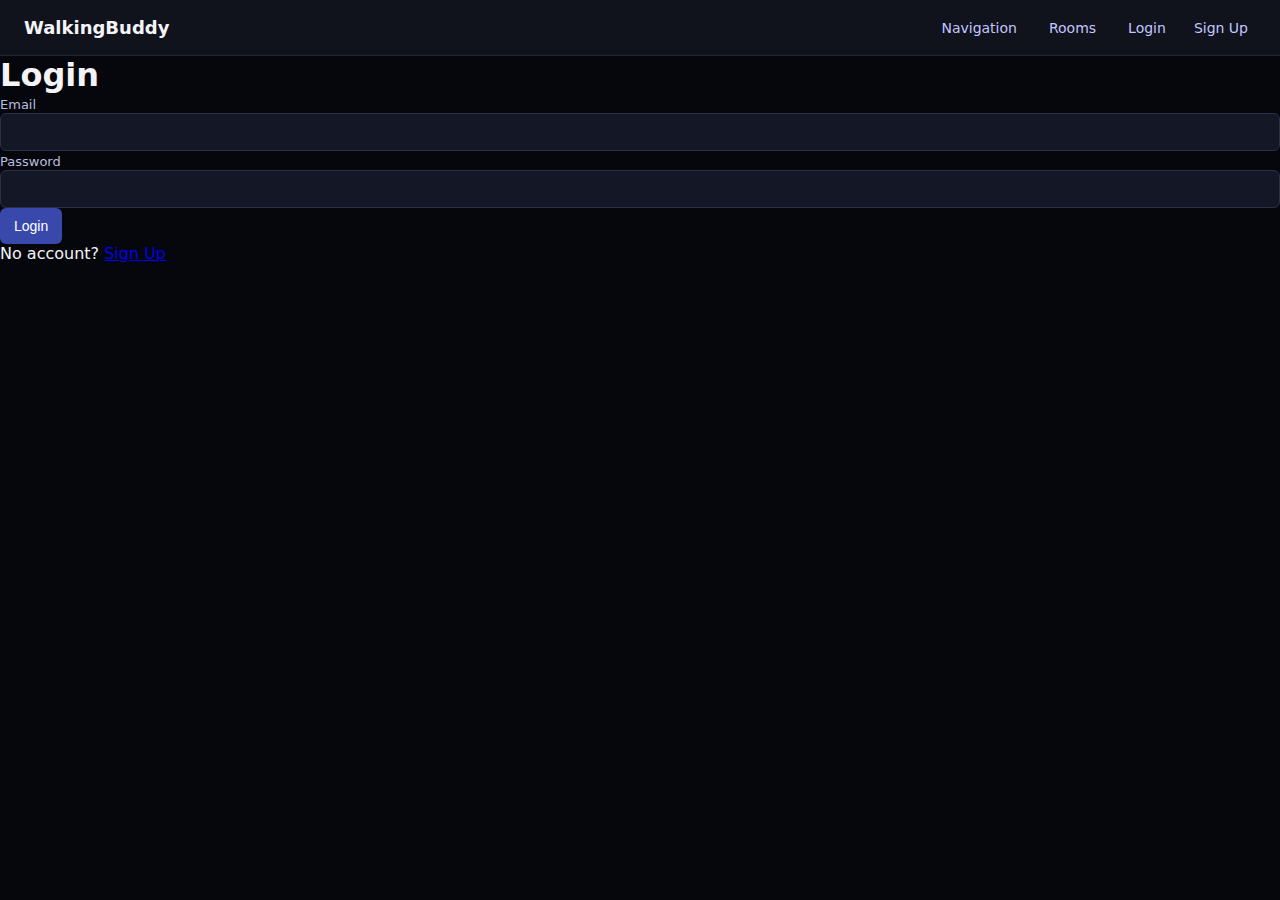
<file: docs/login.html>
<!DOCTYPE html>
<html lang="en">
<head>
  <meta charset="UTF-8" />
  <meta name="viewport" content="width=device-width, initial-scale=1.0" />
  <title>Login - Walking Buddy</title>
  <link rel="stylesheet" href="style.css" />
  <style>
    .auth-msg{display:none;margin-top:10px;padding:8px;border-radius:6px;}
    .auth-msg.error{background:#ffd6d6;color:#800;}
    .auth-msg.success{background:#e6ffea;color:#064;}
  </style>
</head>
<body>

<header class="topbar">
  <div class="logo">WalkingBuddy</div>
  <nav class="nav-links" id="nav-links">
    <a href="index.html">Navigation</a>
    <a href="rooms.html">Rooms</a>

    <span id="auth-links">
      <a href="login.html">Login</a>
      <a href="signup.html">Sign Up</a>
    </span>

    <span id="user-info" style="display:none; align-items:center; gap:10px;">
      <div id="user-avatar" style="
        width:32px;height:32px;border-radius:50%;
        display:flex;align-items:center;justify-content:center;
        font-size:14px;font-weight:600;color:#fff;
      "></div>
      <span id="user-name"></span>
      <a href="#" id="logout-btn" class="logout-link">Logout</a>
    </span>
  </nav>
</header>

<div class="auth-wrapper">
  <div class="auth-card">

    <h1 class="auth-title">Login</h1>

    <form id="loginForm" autocomplete="off" novalidate>
      <label class="input-label">Email</label>
      <input id="email" type="email" class="text-input auth-input" />

      <label class="input-label">Password</label>
      <input id="password" type="password" class="text-input auth-input" />

      <button id="loginBtn" class="btn primary auth-btn" type="submit">Login</button>

      <p class="auth-footer">
        No account? <a href="signup.html" class="auth-link">Sign Up</a>
      </p>

      <div id="msgSuccess" class="auth-msg success"></div>
      <div id="msgError" class="auth-msg error"></div>
    </form>

  </div>
</div>

<script type="module" src="modules/auth.js"></script>

<script>
(() => {
  const BACKEND_BASE = "https://cp317-group-18-project.onrender.com";

  const form = document.getElementById('loginForm');
  const btn = document.getElementById('loginBtn');
  const msgSuccess = document.getElementById('msgSuccess');
  const msgError = document.getElementById('msgError');

  function showSuccess(t){msgError.style.display='none';msgSuccess.textContent=t;msgSuccess.style.display='block';}
  function showError(t){msgSuccess.style.display='none';msgError.textContent=t;msgError.style.display='block';}

  form.addEventListener('submit', async e=>{
    e.preventDefault(); msgError.style.display='none'; msgSuccess.style.display='none';

    const email=document.getElementById('email').value.trim();
    const password=document.getElementById('password').value;

    if(!email) return showError('Enter email.');
    if(!password) return showError('Enter password.');

    try {
      btn.disabled=true; btn.textContent='Logging in...';

      const res=await fetch(`${BACKEND_BASE}/auth/login`,{
        method:"POST",
        credentials:"include",
        headers:{'Content-Type':'application/json'},
        body:JSON.stringify({email,password})
      });

      const data = await res.json().catch(()=>({}));

      if(res.status===200){
        if(data.user){
          localStorage.setItem("user", JSON.stringify(data.user));
        }

        showSuccess("Login successful. Redirecting...");
        setTimeout(()=>window.location.href="index.html",700);
      } else {
        showError(data.detail || "Invalid credentials.");
      }

    } catch {
      showError("Network error.");
    } finally {
      btn.disabled=false; btn.textContent="Login";
    }

  });
})();
</script>

</body>
</html>
</file>
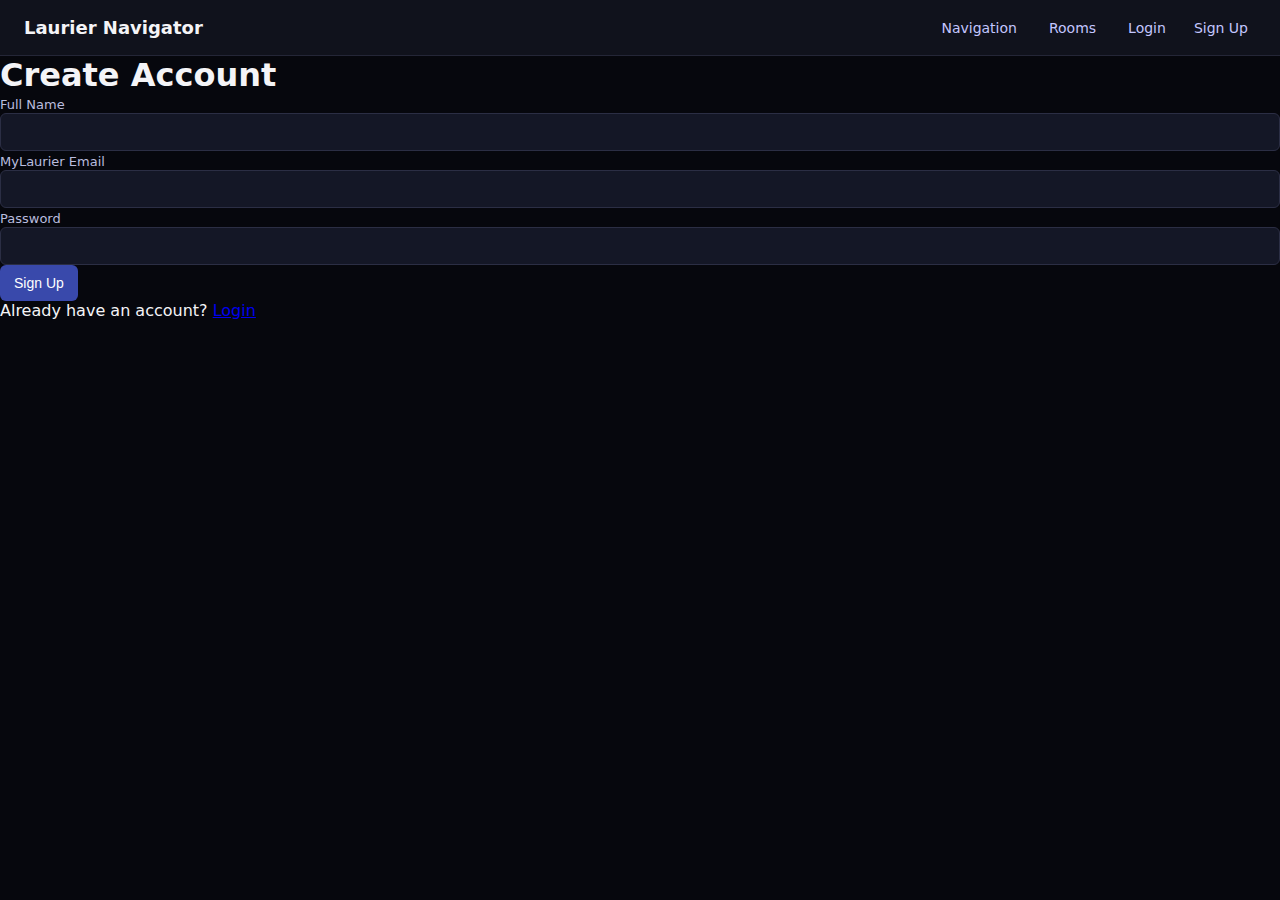
<file: docs/signup.html>
<!DOCTYPE html>
<html lang="en">
<head>
  <meta charset="UTF-8" />
  <meta name="viewport" content="width=device-width, initial-scale=1.0" />
  <title>Sign Up - Walking Buddy</title>
  <link rel="stylesheet" href="style.css" />
  <style>
    .auth-msg { display:none;margin-top:10px;padding:8px;border-radius:6px; }
    .auth-msg.error { background:#ffd6d6;color:#800; }
    .auth-msg.success { background:#e6ffea;color:#064; }
  </style>
</head>
<body>

<header class="topbar">
  <div class="logo">Laurier Navigator</div>
  <nav class="nav-links" id="nav-links">
    <a href="index.html">Navigation</a>
    <a href="rooms.html">Rooms</a>

    <span id="auth-links">
      <a href="login.html">Login</a>
      <a href="signup.html">Sign Up</a>
    </span>

    <span id="user-info" style="display:none; align-items:center; gap:10px;">
      <div id="user-avatar" style="
        width:32px;height:32px;border-radius:50%;
        display:flex;align-items:center;justify-content:center;
        font-size:14px;font-weight:600;color:#fff;
      "></div>
      <span id="user-name"></span>
      <a href="#" id="logout-btn" class="logout-link">Logout</a>
    </span>
  </nav>
</header>

<div class="auth-wrapper">
  <div class="auth-card">

    <h1 class="auth-title">Create Account</h1>

    <form id="signupForm" autocomplete="off" novalidate>
      <label class="input-label">Full Name</label>
      <input id="name" type="text" class="text-input auth-input" />

      <label class="input-label">MyLaurier Email</label>
      <input id="email" type="email" class="text-input auth-input" />

      <label class="input-label">Password</label>
      <input id="password" type="password" class="text-input auth-input" />

      <button id="signupBtn" class="btn primary auth-btn" type="submit">Sign Up</button>

      <p class="auth-footer">
        Already have an account? <a href="login.html" class="auth-link">Login</a>
      </p>

      <div id="msgSuccess" class="auth-msg success"></div>
      <div id="msgError" class="auth-msg error"></div>
    </form>

  </div>
</div>

<script type="module" src="modules/auth.js"></script>

<script>
(() => {
  const BACKEND_BASE = "https://cp317-group-18-project.onrender.com";

  const form = document.getElementById('signupForm');
  const btn = document.getElementById('signupBtn');
  const msgSuccess = document.getElementById('msgSuccess');
  const msgError = document.getElementById('msgError');

  function showSuccess(t){msgError.style.display='none';msgSuccess.textContent=t;msgSuccess.style.display='block';}
  function showError(t){msgSuccess.style.display='none';msgError.textContent=t;msgError.style.display='block';}

  form.addEventListener('submit', async e => {
    e.preventDefault();
    msgError.style.display='none';msgSuccess.style.display='none';

    const name = document.getElementById('name').value.trim();
    const email = document.getElementById('email').value.trim();
    const password = document.getElementById('password').value.trim();

    if (!name) return showError('Enter your name.');
    if (!email.endsWith('@mylaurier.ca')) return showError('Use @mylaurier.ca email.');
    if (password.length < 8) return showError('Password must be at least 8 characters.');

    try {
      btn.disabled = true; btn.textContent='Signing up...';

      const res = await fetch(`${BACKEND_BASE}/auth/signup`, {
        method:"POST",
        credentials:"include",
        headers:{'Content-Type':'application/json'},
        body:JSON.stringify({name,email,password})
      });

      const data = await res.json().catch(()=>({}));

      if (res.status === 201) {
        localStorage.setItem("user", JSON.stringify({
          id: data.user_id,
          name: data.name,
          email: data.email
        }));

        showSuccess("Signup successful. Redirecting...");
        setTimeout(()=>window.location.href="index.html",800);
      } else {
        showError(data.detail || data.message || "Signup failed.");
      }
    } catch {
      showError("Network error.");
    } finally {
      btn.disabled=false; btn.textContent="Sign Up";
    }
  });
})();
</script>

</body>
</html>
</file>
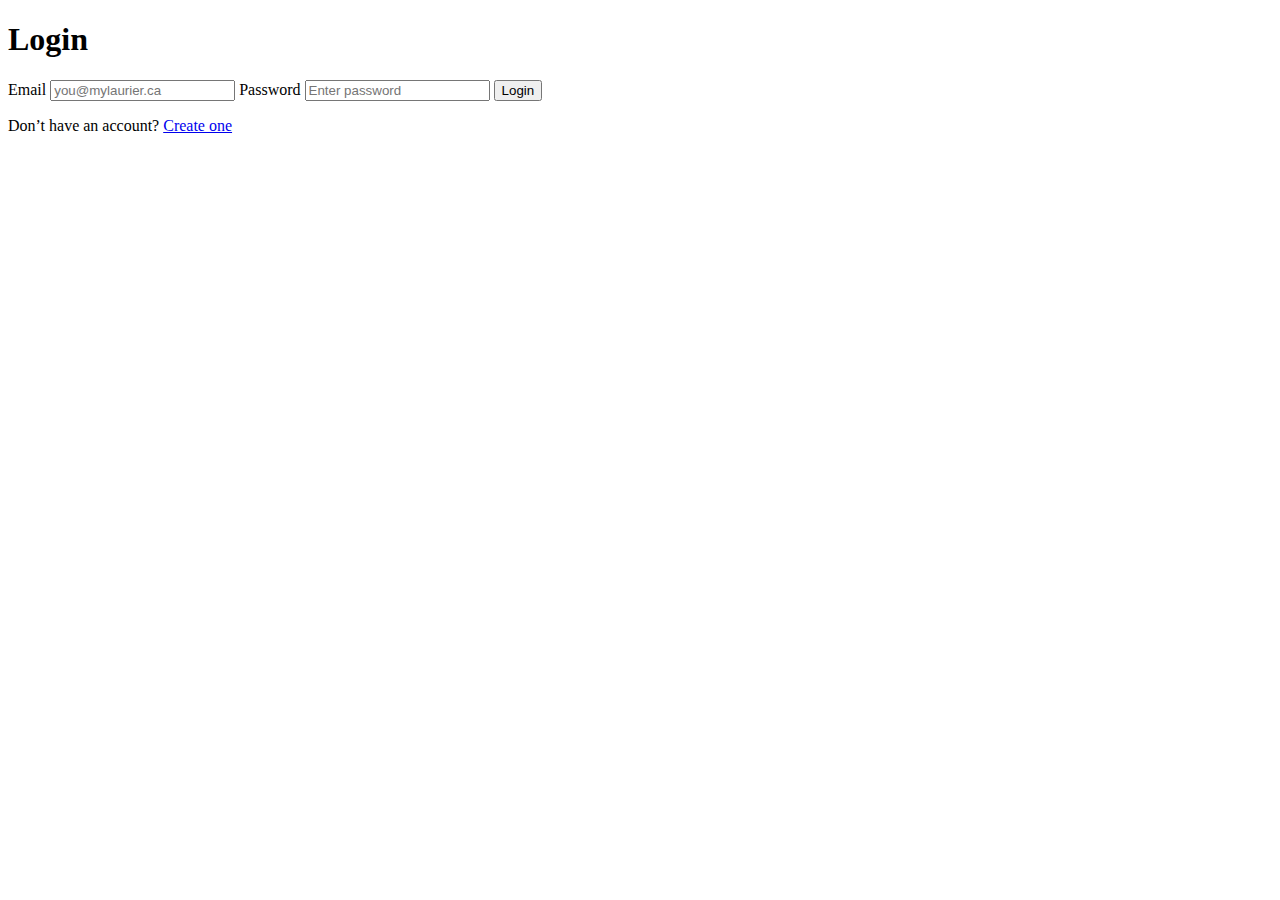
<file: frontend/login.html>
<!DOCTYPE html>
<html lang="en">
<head>
  <meta charset="UTF-8" />
  <meta name="viewport" content="width=device-width, initial-scale=1.0" />
  <title>Login - Laurier Navigator</title>
  <link rel="stylesheet" href="style.css" />
</head>
<body>

  <div class="auth-wrapper">
    <div class="auth-card">

      <h1 class="auth-title">Login</h1>

      <label class="input-label">Email</label>
      <input type="email" class="text-input auth-input" placeholder="you@mylaurier.ca" />

      <label class="input-label">Password</label>
      <input type="password" class="text-input auth-input" placeholder="Enter password" />

      <button class="btn primary auth-btn">Login</button>

      <p class="auth-footer">
        Don’t have an account? <a href="signup.html" class="auth-link">Create one</a>
      </p>

    </div>
  </div>

</body>
</html>
</file>
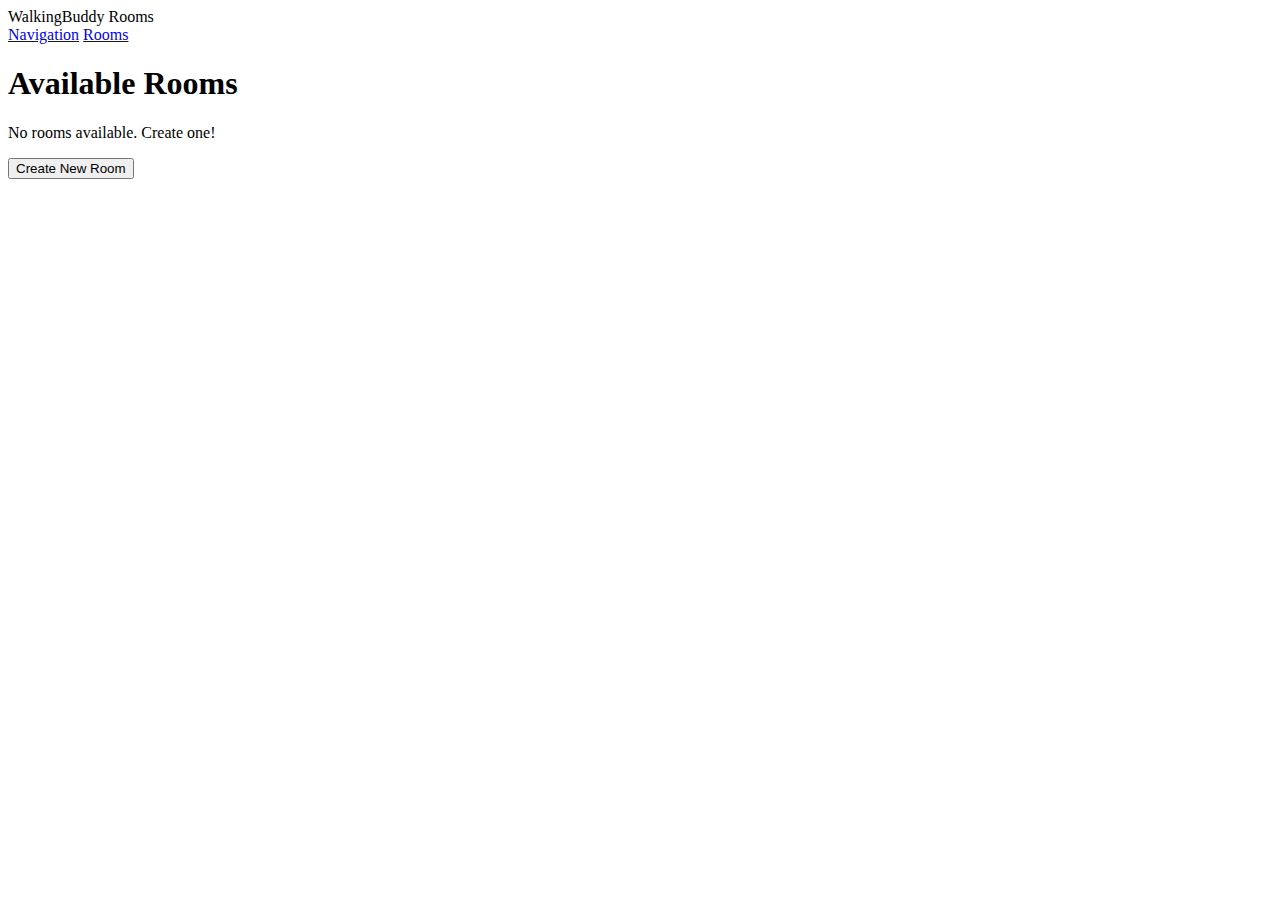
<file: frontend/rooms.html>
<!DOCTYPE html>
<html lang="en">
<head>
  <meta charset="UTF-8" />
  <meta name="viewport" content="width=device-width, initial-scale=1.0" />
  <title>Rooms - Laurier Navigator</title>
  <link rel="stylesheet" href="style.css" />
</head>
<body>

  <header class="topbar">
    <div class="logo">WalkingBuddy Rooms</div>
    <nav class="nav-links">
      <a href="index.html">Navigation</a>
      <a href="rooms.html" class="active">Rooms</a>
    </nav>
  </header>

  <main class="rooms-container">
    <h1 class="section-title">Available Rooms</h1>

    <!-- This will show if no rooms are available -->
    <div id="no-rooms-message" class="no-rooms-message">
      <p>No rooms available. Create one!</p>
    </div>

    <!-- List of rooms (dynamically populated) -->
    <div id="room-list" class="room-list">
      <!-- Room cards will be added here dynamically -->
    </div>

    <!-- Button to toggle Create Room Form -->
    <button id="toggle-create-room-form" class="btn primary-outline">Create New Room</button>

    <!-- Create Room Form (hidden initially) -->
    <div id="create-room-form" class="create-room-form" style="display:none;">
      <h2>Create a New Room</h2>
      <label class="input-label">Room Name</label>
      <input id="room-name" class="text-input" placeholder="Enter room name" />

      <label class="input-label">Meet Time</label>
      <input id="meet-time" class="text-input" type="datetime-local" />

      <label class="input-label">Start Location</label>
      <input id="start-location" class="text-input" placeholder="Start location" />

      <label class="input-label">Destination</label>
      <input id="destination" class="text-input" placeholder="Destination" />

      <button id="btn-create-room" class="btn primary">Create Room</button>
    </div>
  </main>

  <script>
    // Get rooms from localStorage (if any)
    let rooms = JSON.parse(localStorage.getItem("rooms")) || [];

    // Function to render rooms
    function renderRooms() {
      const roomList = document.getElementById("room-list");
      const noRoomsMessage = document.getElementById("no-rooms-message");

      if (rooms.length === 0) {
        noRoomsMessage.style.display = "block"; // Show "No rooms" message
      } else {
        noRoomsMessage.style.display = "none"; // Hide the "no rooms" message
        roomList.innerHTML = ""; // Clear the list before re-rendering

        rooms.forEach(room => {
          const roomCard = document.createElement("div");
          roomCard.classList.add("room-card");

          roomCard.innerHTML = `
            <h3 class="room-title">${room.name}</h3>
            <div class="room-meta">
              <p><strong>Members:</strong> ${room.members}</p>
              <p><strong>Meeting Time:</strong> ${new Date(room.meetTime).toLocaleString()}</p>
              <p><strong>Start Location:</strong> ${room.startLocation}</p>
              <p><strong>Destination:</strong> ${room.destination}</p>
            </div>
            <button class="btn secondary" onclick="joinRoom('${room.name}')">Join Room</button>
            <button class="btn outline" onclick="deleteRoom('${room.name}')">Delete Room</button>
          `;
          
          roomList.appendChild(roomCard);
        });
      }
    }

    // Handle room creation and saving to localStorage
    document.getElementById("btn-create-room").addEventListener("click", function() {
      const roomName = document.getElementById("room-name").value.trim();
      const meetTime = document.getElementById("meet-time").value;
      const startLocation = document.getElementById("start-location").value.trim();
      const destination = document.getElementById("destination").value.trim();

      // Form validation
      if (!roomName || !meetTime || !startLocation || !destination) {
        alert("Please fill in all fields.");
        return;
      }

      // Create new room object
      const newRoom = {
        name: roomName,
        meetTime: meetTime,
        startLocation: startLocation,
        destination: destination,
        members: 1, // Start with 1 member (the creator)
      };

      // Add the new room to rooms array
      rooms.push(newRoom);

      // Save the updated rooms list to localStorage
      localStorage.setItem("rooms", JSON.stringify(rooms));

      // Reload the rooms list
      renderRooms();

      // Hide the form after creating room
      document.getElementById("create-room-form").style.display = "none";
    });

    // Handle room joining
    function joinRoom(roomName) {
      const room = rooms.find(r => r.name === roomName);
      if (room) {
        room.members += 1; // Increase member count when joining

        // Save the updated rooms to localStorage
        localStorage.setItem("rooms", JSON.stringify(rooms));

        // Save the current room data for the user (can be used in the chat page)
        localStorage.setItem("currentRoom", JSON.stringify(room));

        // Redirect to the chat page
        window.location.href = "chat.html";
      }
    }

    // Handle room deletion
    function deleteRoom(roomName) {
      const roomIndex = rooms.findIndex(r => r.name === roomName);
      if (roomIndex > -1) {
        rooms.splice(roomIndex, 1); // Remove the room from the list

        // Update rooms in localStorage
        localStorage.setItem("rooms", JSON.stringify(rooms));

        // Re-render the rooms list
        renderRooms();
      }
    }

    // Toggle Create Room Form visibility
    document.getElementById("toggle-create-room-form").addEventListener("click", function() {
      const form = document.getElementById("create-room-form");
      if (form.style.display === "none") {
        form.style.display = "block"; // Show the form
      } else {
        form.style.display = "none"; // Hide the form
      }
    });

    // Render rooms on page load
    renderRooms();
  </script>

</body>
</html>
</file>
<file: frontend/style.css>
/* style.css */
</file>
<file: docs/style.css>
/* Global Reset */
* {
  margin: 0;
  padding: 0;
  box-sizing: border-box;
}

body {
  font-family: system-ui, -apple-system, BlinkMacSystemFont, "Segoe UI", sans-serif;
  background: #06070d;
  color: #f4f4f7;
  overflow: hidden;
}

/* Top Bar */
.topbar {
  height: 56px;
  background: #10121c;
  border-bottom: 1px solid #242637;
  display: flex;
  align-items: center;
  justify-content: space-between;
  padding: 0 24px;
}

.logo {
  font-size: 18px;
  font-weight: 600;
}

.nav-links a {
  color: #c3c6ff;
  text-decoration: none;
  font-size: 14px;
  padding: 4px 8px;
  border-radius: 4px;
  transition: 0.15s;
}

.nav-links a:hover {
  color: white;
}

.nav-links a.active {
  background: #3949ab;
  color: white;
}

/* Main Layout */
.layout {
  display: grid;
  grid-template-columns: 340px 1fr;
  height: calc(100vh - 56px);
  overflow: hidden;
}

/* Sidebar */
.sidebar {
  background: #0b0d16;
  border-right: 1px solid #242637;
  padding: 24px;
  overflow-y: auto;
}

.section-title {
  font-size: 20px;
  font-weight: 600;
  margin-bottom: 12px;
}

.input-label {
  font-size: 13px;
  color: #b9bcdf;
  margin-top: 16px;
  margin-bottom: 6px;
}

.text-input {
  width: 100%;
  padding: 10px 12px;
  background: #141726;
  border: 1px solid #2b2e44;
  border-radius: 6px;
  color: #eef0ff;
  font-size: 14px;
}

.text-input::placeholder {
  color: #6e7190;
}

.button-row {
  display: flex;
  gap: 10px;
  margin-top: 14px;
}

.btn {
  padding: 10px 14px;
  border-radius: 6px;
  font-size: 14px;
  cursor: pointer;
  border: none;
  transition: 0.15s;
  white-space: nowrap;
}

.btn.primary {
  background: #3949ab;
  color: white;
}

.btn.primary:hover {
  background: #283593;
}

.btn.secondary {
  background: #1c1f2d;
  color: #e0e2ff;
}

.btn.secondary:hover {
  background: #12141e;
}

.btn.outline {
  border: 1px solid #3949ab;
  background: transparent;
  color: #b4b8ff;
}

.btn.outline:disabled {
  opacity: 0.5;
  cursor: default;
}

.info-box {
  margin-top: 18px;
  background: #111322;
  border-radius: 6px;
  padding: 12px;
  min-height: 70px;
  font-size: 14px;
  color: #e8eaff;
}

.divider {
  border: none;
  border-top: 1px solid #242637;
  margin: 20px 0;
}

.hint-text {
  font-size: 13px;
  color: #9da0bf;
  margin-bottom: 10px;
}

/* Create Room Form */
.create-room-form {
  background: #0b0d16;
  padding: 24px;
  margin-top: 20px;
  border-radius: 8px;
  border: 1px solid #242637;
}

.create-room-form h2 {
  margin-bottom: 16px;
}

.create-room-form .input-label {
  font-size: 13px;
  color: #b9bcdf;
  margin-top: 16px;
}

.create-room-form .text-input {
  width: 100%;
  padding: 10px 12px;
  background: #141726;
  border: 1px solid #2b2e44;
  border-radius: 6px;
  color: #eef0ff;
  font-size: 14px;
}

.create-room-form .btn {
  margin-top: 14px;
}

/* No Rooms Available Message */
.no-rooms-message {
  background: #111322;
  color: #c3c6ff;
  padding: 16px;
  border-radius: 8px;
  text-align: center;
  margin-top: 20px;
}

.no-rooms-message p {
  font-size: 16px;
  font-weight: 600;
}

/* Rooms Page */
.rooms-container {
  padding: 24px;
  height: calc(100vh - 56px);
  overflow-y: auto;
  background: #06070d;
}

.room-card {
  background: #0b0d16;
  border: 1px solid #242637;
  padding: 20px;
  border-radius: 8px;
  margin-bottom: 16px;
}

.room-title {
  font-size: 18px;
  font-weight: 600;
}

.room-meta {
  margin: 8px 0;
  font-size: 14px;
  color: #c3c6ff;
}

/* Chat Page */
.chat-layout {
  display: flex;
  flex-direction: column;
  height: calc(100vh - 56px);
}

.chat-messages {
  flex: 1;
  overflow-y: auto;
  padding: 16px;
  background: #06070d;
}

.message {
  margin-bottom: 12px;
  padding: 10px 14px;
  background: #141726;
  border-radius: 8px;
  max-width: 70%;
  color: #e2e4ff;
}

.message.self {
  background: #3949ab;
  margin-left: auto;
  color: white;
}

.chat-input-bar {
  display: flex;
  border-top: 1px solid #242637;
  padding: 12px;
  background: #0b0d16;
}

.chat-input-bar input {
  flex: 1;
  margin-right: 10px;
}

/* Scrollbars */
.sidebar::-webkit-scrollbar,
.rooms-container::-webkit-scrollbar,
.chat-messages::-webkit-scrollbar {
  width: 8px;
}

.sidebar::-webkit-scrollbar-thumb,
.rooms-container::-webkit-scrollbar-thumb,
.chat-messages::-webkit-scrollbar-thumb {
  background: #2b2e44;
  border-radius: 4px;
}

.sidebar::-webkit-scrollbar-track,
.rooms-container::-webkit-scrollbar-track,
.chat-messages::-webkit-scrollbar-track {
  background: #0b0d16;
}
.map-area { display: block; height: calc(100vh - 80px);}
#map { width: 100%; height: 100%; min-height: 420px; }
.message-wrapper {
  display: flex;
  align-items: flex-start;
  gap: 10px;
  margin-bottom: 12px;
}

.message-wrapper.self {
  flex-direction: row-reverse;
}

.chat-avatar {
  width: 32px;
  height: 32px;
  border-radius: 50%;
  color: #fff;
  font-weight: 600;
  display: flex;
  align-items: center;
  justify-content: center;
  font-size: 14px;
}

.message-bubble {
  background: #141726;
  padding: 10px 14px;
  border-radius: 12px;
  max-width: 70%;
  color: #e2e4ff;
}

.message-wrapper.self .message-bubble {
  background: #3949ab;
  color: #fff;
}
.nav-links {
  display: flex;
  align-items: center;
  gap: 16px;
}

#auth-links {
  display: inline-flex;
  align-items: center;
  gap: 12px;
  visibility: visible;
}

#auth-links a,
.nav-links a {
  display: inline-block;
  padding: 4px 8px;
  color: #c3c6ff;
  font-size: 14px;
  text-decoration: none;
  line-height: 1;
}

.hidden {
  display: none !important;
  visibility: hidden !important;
  pointer-events: none !important;
  opacity: 0 !important;
}

#user-avatar {
  width: 32px; 
  height: 32px; 
  border-radius: 50%;  /* Ensures it's circular */
  background-color: #3949ab;  /* Default background color */
  color: white;
  display: inline-flex;
  align-items: center;
  justify-content: center;
  font-size: 14px;
  font-weight: 600;
  overflow: hidden; /* Prevents any overflow of content */
}
</file>
